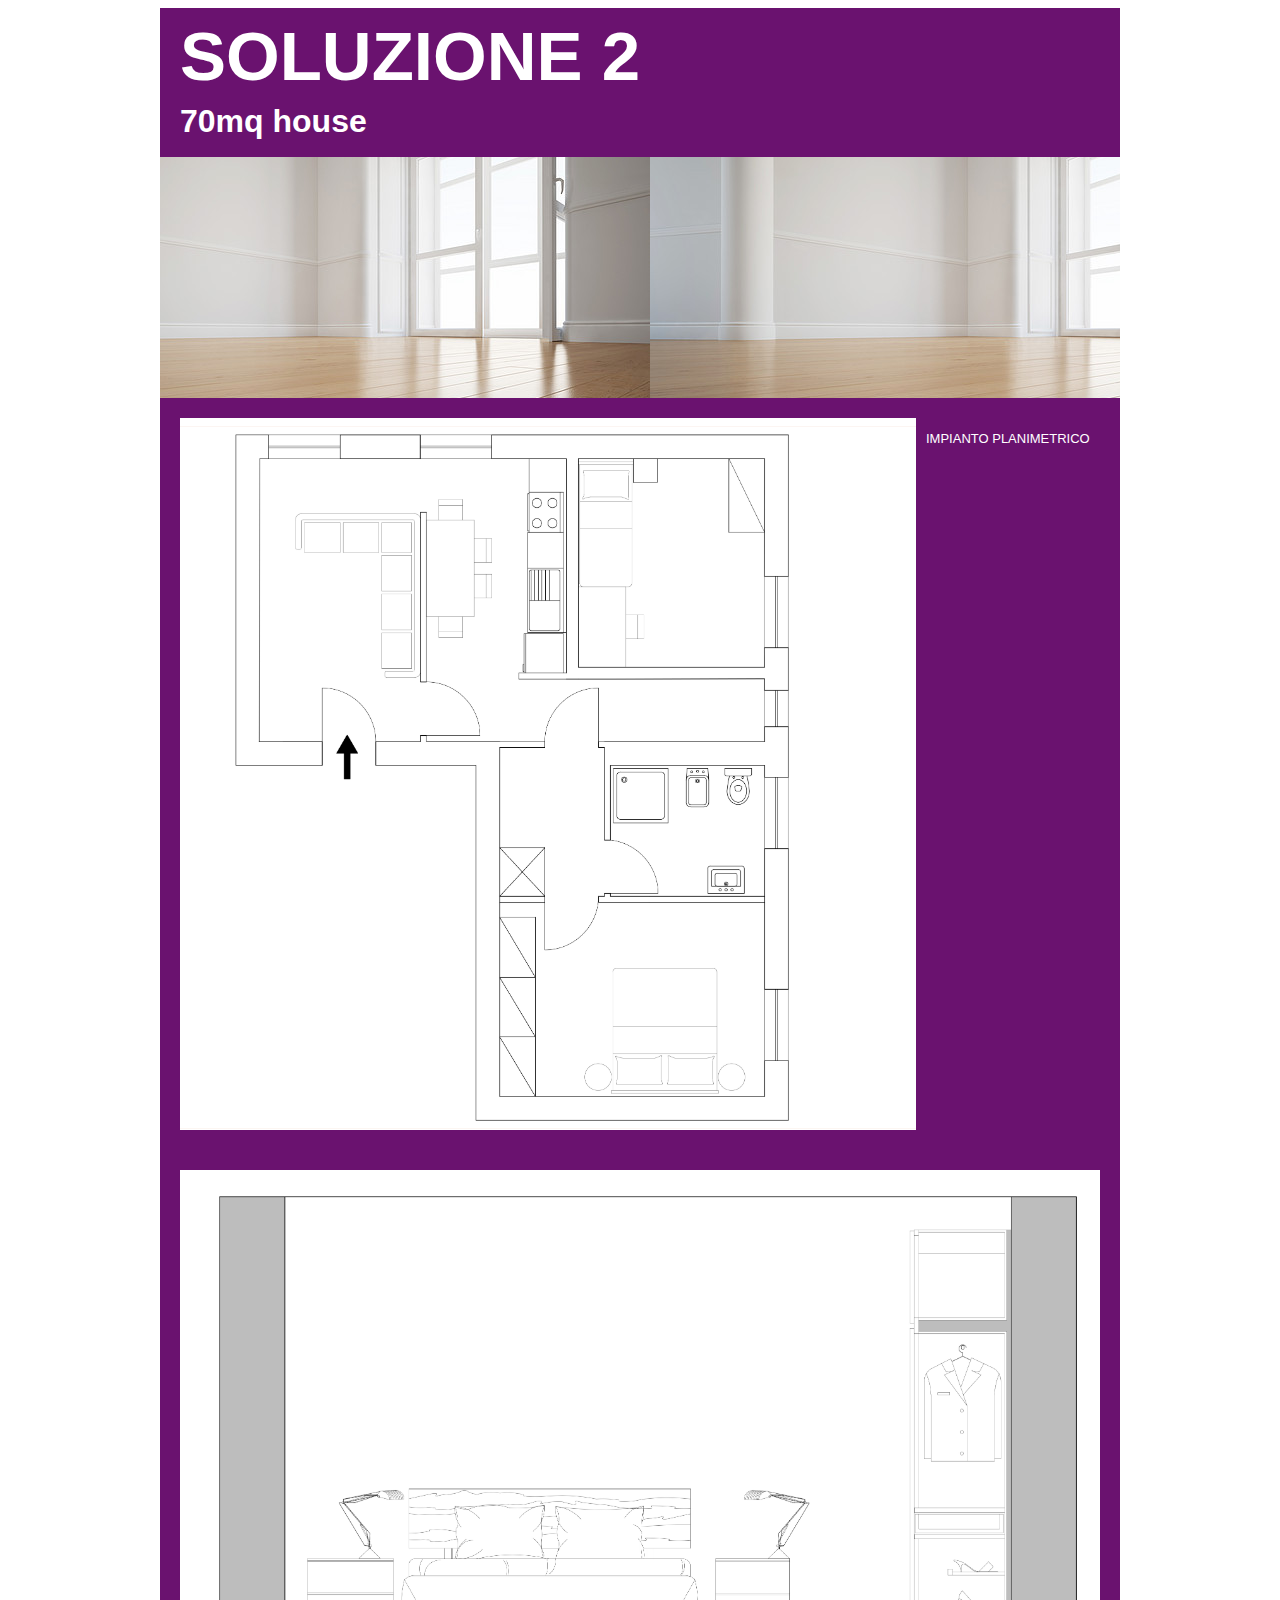
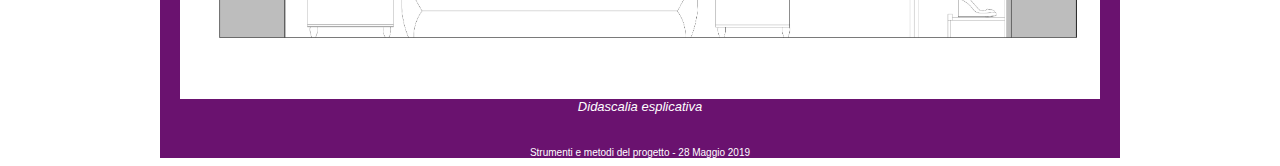
<file: SITO2/index.html>
<html>
	<head>
		<meta charset="utf-8">
		<title> SOLUZIONE 2 </title>
		<link rel="stylesheet" href="style.css"></link>
    </head>

		<body>
	<div id="container">


			<div id="header">
            			<div id="titolo">
									<h1>SOLUZIONE 2 </h1>
									<h2>70mq house</h2>
						</div>
			</div>
		


			<div id="nav"></div>
				

			<div class="item-evi">
				<img id="img" src="70 mq PIANTA CON ARREDI corretta.jpg">
				<p class="p1">IMPIANTO PLANIMETRICO</p>
			</div>

			<div class="item-evi">
				<img id="img1" src="SEZIONE 70MQ.jpg">
				<p class="p2">Didascalia esplicativa</p>
		 	</div>

			

	</div>


	<div id="footer">Strumenti e metodi del progetto - 28 Maggio 2019 </div>

	
	</body>


</html>
</file>
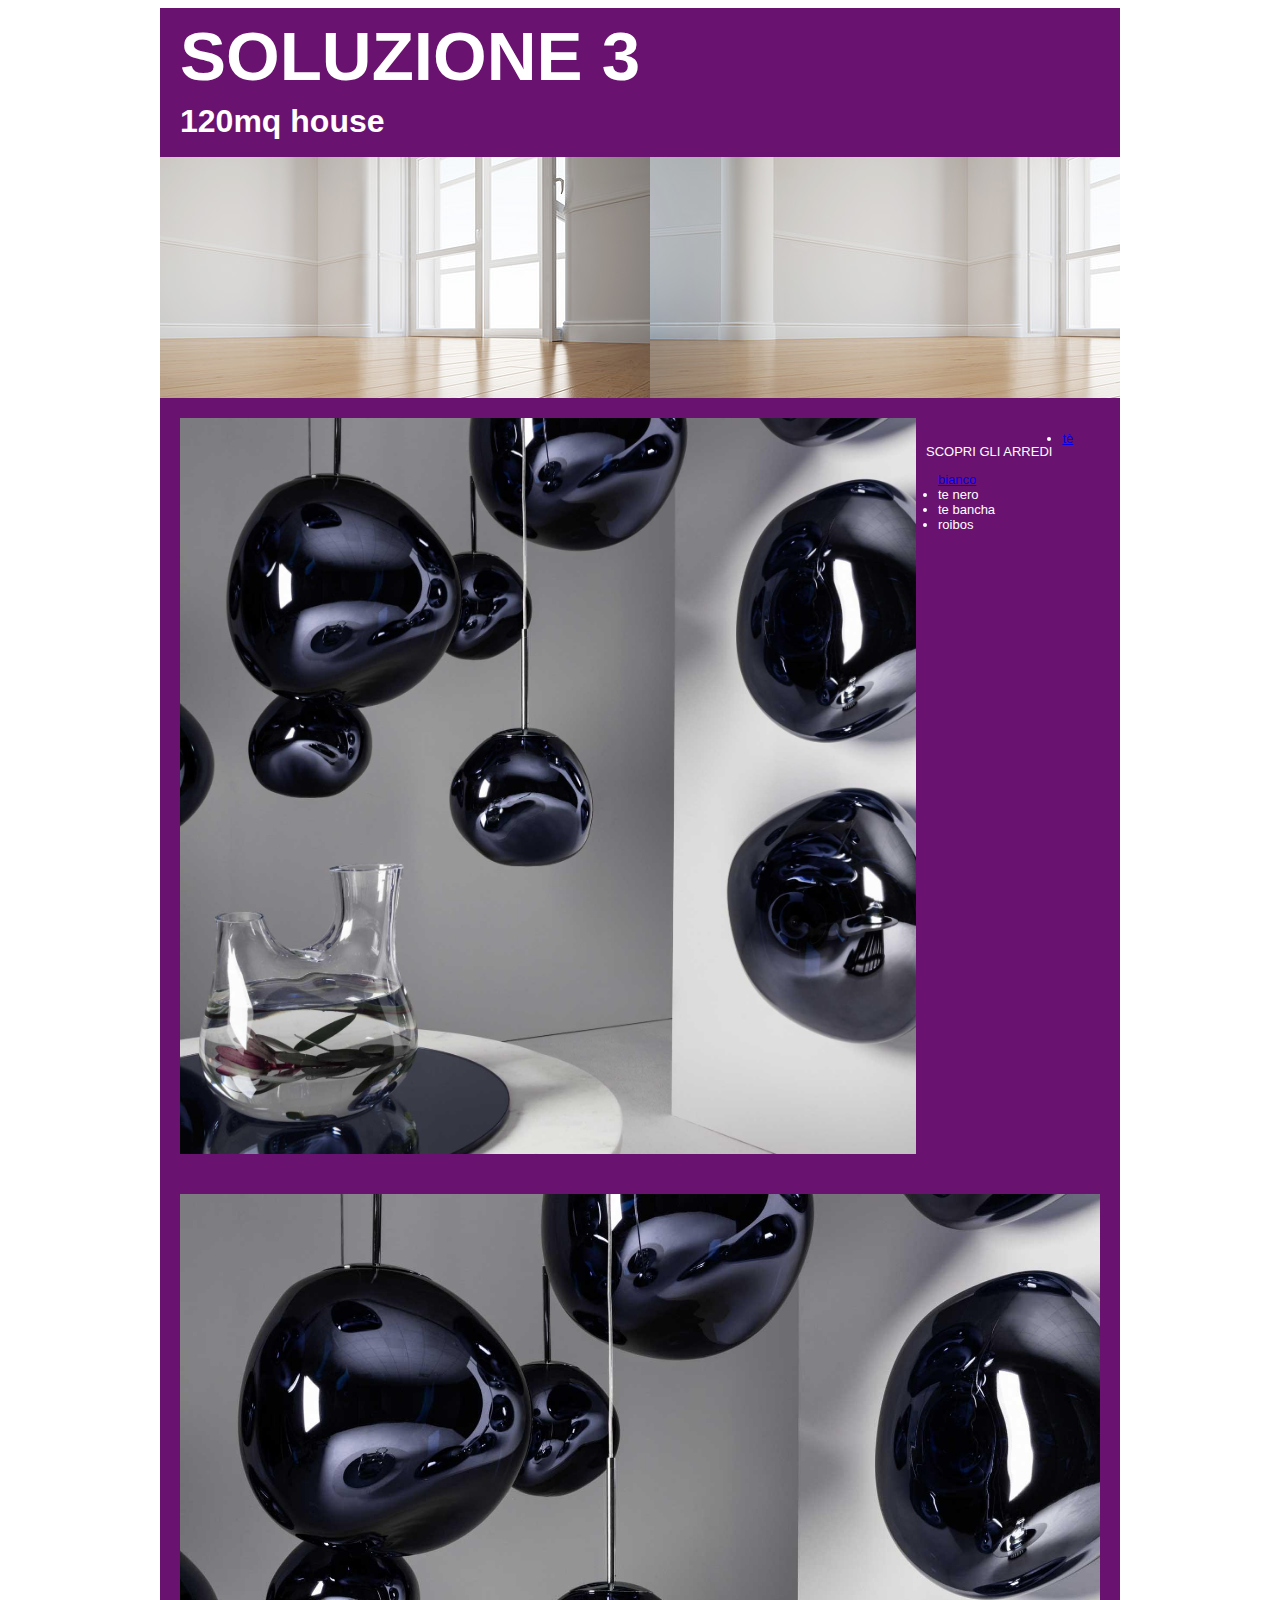
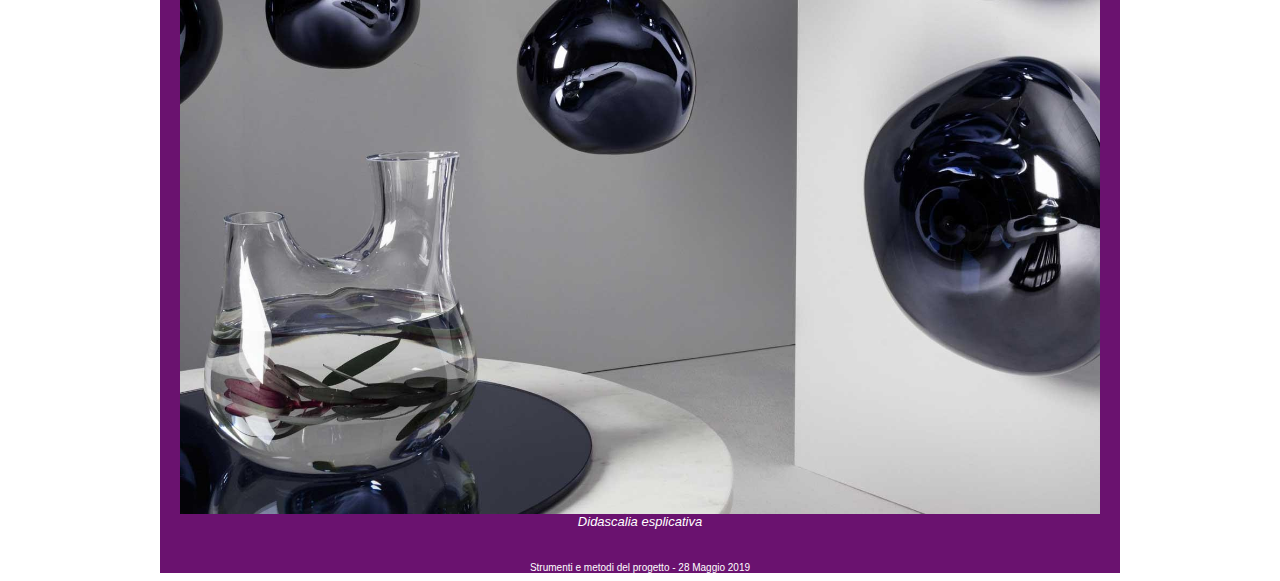
<file: SITO3/index.html>
<html>
	<head>
		<meta charset="utf-8">
		<title> SOLUZIONE 3 </title>
		<link rel="stylesheet" href="style.css"></link>
    </head>

		<body>
	<div id="container">


			<div id="header">
            			<div id="titolo">
									<h1>SOLUZIONE 3 </h1>
									<h2>120mq house</h2>
						</div>
			</div>


			<div id="nav"></div>
				

			<div class="item-evi">
				<img id="img" src="meltedcopertina.jpg">
				
						<div class="elenco">
							<p class="p1">SCOPRI GLI ARREDI</p>
							<ul>
								<li><a href="https://it.wikipedia.org/wiki/T%C3%A8_bianco">tè bianco</a>
								<li>te nero
								<li>te bancha
								<li>roibos
				
						</div>
	
    						</ul>
			</div>

			<div class="item-evi">
				<img id="img1" src="meltedcopertina.jpg">
				<p class="p2">Didascalia esplicativa</p>
		 	</div>

			

	</div>


	<div id="footer">Strumenti e metodi del progetto - 28 Maggio 2019 </div>

	
	</body>


</html>
</file>
<file: SITO2/style.css>
#titolo {
    width: 585px;
    float: left;
    overflow-x: visible;
    height: 119px;
    opacity: 1;
    font-size: 12pt;
}

#img {
    float: left;
    width: 80%;
}

#img1 {
    float: left;
    width: 100%;
}

.p1{
    float: left;
    text-align: center;
    font-style: normal;
    padding-left: 10px;
    padding-right: 10px;
    font-family: Gotham, "Helvetica Neue", Helvetica, Arial, sans-serif;
	}

.p2{
    clear: left;
    text-align: center;
    font-style: italic;
}


#container {
    width: 960px;
    margin: 0 auto;
    background-color: #fff;
    height: 1643px;
    background-attachment: scroll;
    background-size: 100% auto;
    background-position: 0% -25%;}

#container:hover {
    width: 960px;
    margin: 0 auto;
    background-color: #fff;
    height: 1643px;
    background-attachment: scroll;
    background-size: 100% auto;
    background-position: 0% -71px;
    transition: all 1s;}

#header{
    width: 920px;
    padding: 20px;
    background-color: #6A126F;
    height: 109px;
}

#body{
	margin:0;
	padding:0;
	background: #e2e2e0;
	color: #666;
	font: 16px/28px;font-family: 'Open Sans', sans-serif; line-height:22px;}

#nav{
    width: 960px;
    height: 241px;
    background-attachment: fixed;
    background-image: url(copertina%20sol1.jpg);
}

.item-evi{
    width: 920px;
    padding: 20px;
    color: #FFFFFF;
    background-color: #6A126F;
    font-family: Gotham, "Helvetica Neue", Helvetica, Arial, sans-serif;
    text-align: justify;
    font-size: small;
    float: left;
}

h1 {
    color: #FFFFFF;
    font-family: Gotham, "Helvetica Neue", Helvetica, Arial, sans-serif;
    font-style: normal;
    font-variant: normal;
    font-weight: bold;
    font-size: 69px;
    -webkit-box-sizing: content-box;
    -moz-box-sizing: content-box;
    box-sizing: content-box;
    margin-top: -11px;
}
h2 {
    color: #FFFFFF;
    font-family: Gotham, "Helvetica Neue", Helvetica, Arial, sans-serif;
    font-style: normal;
    font-size: xx-large;
    margin-top: -39px;
}


#footer {
    width: 960px;
    background-color: #6A126F;
    margin: 0 auto;
    text-align: center;
    color: #FFFFFF;
    font-family: Gotham, "Helvetica Neue", Helvetica, Arial, sans-serif;
    font-size: x-small;
    clear: left;
}
</file>
<file: SITO3/style.css>
#titolo {
    width: 585px;
    float: left;
    overflow-x: visible;
    height: 119px;
    opacity: 1;
    font-size: 12pt;
}

#img {
    float: left;
    width: 80%;
}

#img1 {
    float: left;
    width: 100%;
}

.a{
    color: #FFFFFF;
}

.elenco {
    width: 179px;
    margin-left: 718px;
    height: 181px;
}

.p1{
    float: left;
    text-align: center;
    font-style: normal;
    padding-left: 10px;
    padding-right: 10px;
    font-family: Gotham, "Helvetica Neue", Helvetica, Arial, sans-serif;
	}

.p2{
    clear: left;
    text-align: center;
    font-style: italic;
}


#container {
    width: 960px;
    margin: 0 auto;
    background-color: #fff;
    background-attachment: scroll;
    background-size: 100% auto;
    background-position: 0% -25%;
}

#container:hover {
    width: 960px;
    margin: 0 auto;
    background-color: #fff;
    background-attachment: scroll;
    background-size: 100% auto;
    background-position: 0% -71px;
    transition: all 1s;
}

#header{
    width: 920px;
    padding: 20px;
    background-color: #6A126F;
    height: 109px;
}

#body{
	margin:0;
	padding:0;
	background: #e2e2e0;
	color: #666;
	font: 16px/28px;font-family: 'Open Sans', sans-serif; line-height:22px;}

#nav{
    width: 960px;
    height: 241px;
    background-attachment: fixed;
    background-image: url(copertina%20sol1.jpg);
}

.item-evi{
    width: 920px;
    padding: 20px;
    color: #FFFFFF;
    background-color: #6A126F;
    font-family: Gotham, "Helvetica Neue", Helvetica, Arial, sans-serif;
    text-align: justify;
    font-size: small;
    float: left;
}

h1 {
    color: #FFFFFF;
    font-family: Gotham, "Helvetica Neue", Helvetica, Arial, sans-serif;
    font-style: normal;
    font-variant: normal;
    font-weight: bold;
    font-size: 69px;
    -webkit-box-sizing: content-box;
    -moz-box-sizing: content-box;
    box-sizing: content-box;
    margin-top: -11px;
}
h2 {
    color: #FFFFFF;
    font-family: Gotham, "Helvetica Neue", Helvetica, Arial, sans-serif;
    font-style: normal;
    font-size: xx-large;
    margin-top: -39px;
}


#footer {
    width: 960px;
    background-color: #6A126F;
    margin: 0 auto;
    text-align: center;
    color: #FFFFFF;
    font-family: Gotham, "Helvetica Neue", Helvetica, Arial, sans-serif;
    font-size: x-small;
    clear: left;
}
</file>
